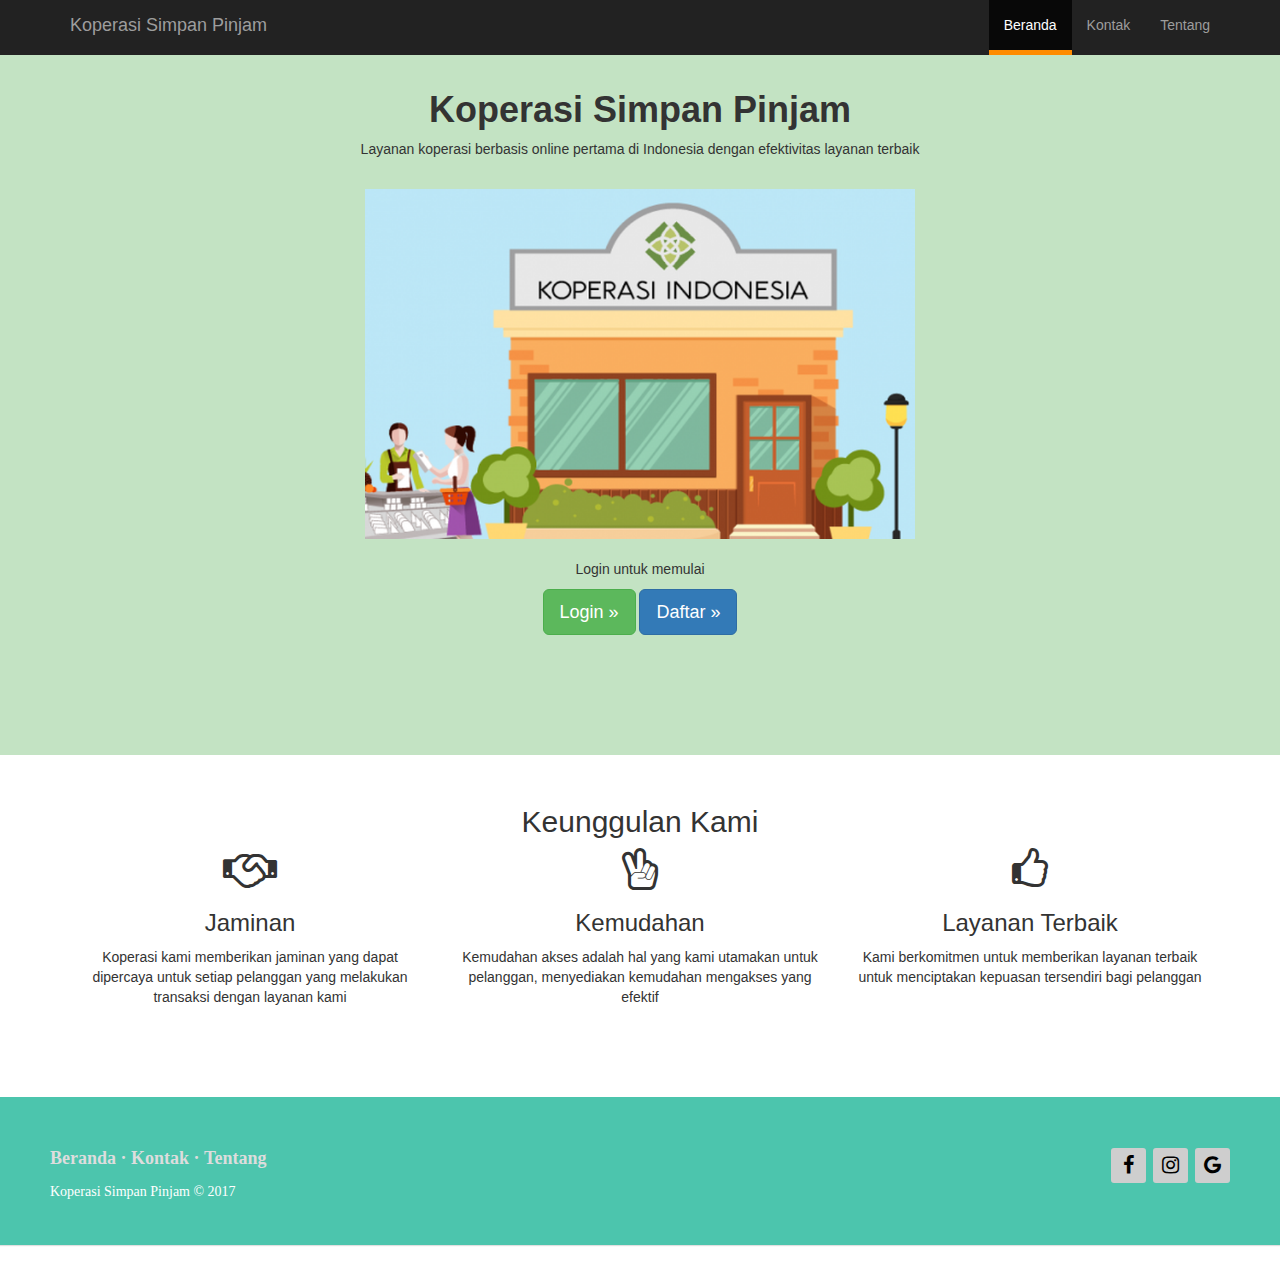
<file: index.html>
<!DOCTYPE html>
<html lang="en">
  <head>
    <meta charset="utf-8">
    <meta name="viewport" content="width=device-width, initial-scale=1">
    <title> Koperasi Simpan Pinjam </title>
    <link href="assets/bootstrap/css/bootstrap.min.css" rel="stylesheet">
  	<link href="assets/font-awesome/css/font-awesome.min.css" rel="stylesheet">
    <link href="assets/css/index.css" rel="stylesheet">
  </head>

  <body>

    <nav class="navbar navbar-inverse navbar-fixed-top">
      <div class="container">
        <div class="navbar-header">
          <button type="button" class="navbar-toggle collapsed" data-toggle="collapse" data-target="#navbar" aria-expanded="false" aria-controls="navbar">
            <span class="sr-only">Toggle navigation</span>
            <span class="icon-bar"></span>
            <span class="icon-bar"></span>
            <span class="icon-bar"></span>
          </button>
          <a class="navbar-brand" href="#">Koperasi Simpan Pinjam</a>
        </div>
        <div id="navbar" class="navbar-collapse collapse">
          <ul class="nav navbar-nav navbar-right">
			<li class="active"><a href="index.html"> Beranda </a></li>
			<li><a href="contact.html"> Kontak </a></li>
			<li><a href="about.html"> Tentang </a></li>
		  </ul>
        </div><!--/.navbar-collapse -->
      </div>
    </nav>

    <div align="center" style="background-color: #c3e3c3;">
      <div class="container">
        <h1><b> <br> Koperasi Simpan Pinjam </b><br> </h1>
        <p> Layanan koperasi berbasis online pertama di Indonesia dengan efektivitas layanan terbaik</p>
		<br><img src="assets/img/koprasi.png" width="550" height="350" />
			<br><br> Login untuk memulai </p>
        <a class="btn btn-success btn-lg" href="login.html" role="button">Login &raquo;</a>
				<a class="btn btn-primary btn-lg" href="register.html" role="button">Daftar &raquo;</a>
				<br><br><br><br><br><br><br>
      </div>
    </div>
	
      <!-- Example row of columns -->
	<div id="rowcontent">
	<div class="container">
		<h2 class="text-center"> Keunggulan Kami </h2>
		<div class="row">
			<div class="col-md-4">
				<i class="fa fa-handshake-o fa-3x"></i>
					<h3> Jaminan </h3>
				<p> Koperasi kami memberikan jaminan yang dapat dipercaya untuk setiap pelanggan yang melakukan transaksi dengan layanan kami </p>
			</div>
			<div class="col-md-4">
				<i class="fa fa-hand-peace-o fa-3x"></i>
					<h3> Kemudahan </h3>
				<p> Kemudahan akses adalah hal yang kami utamakan untuk pelanggan, menyediakan kemudahan mengakses yang efektif  </p>
			</div>
			<div class="col-md-4">
				<i class="fa fa-thumbs-o-up fa-3x"></i>
					<h3> Layanan Terbaik </h3>
				<p> Kami berkomitmen untuk memberikan layanan terbaik untuk menciptakan kepuasan tersendiri bagi pelanggan</p>
			</div>
		</div>
    </div> <!-- Container -->
	</div>
	  
	
	<footer class="footer-distributed">
		<div class="footer-right">
			<a href="http://www.facebook.com/kazuma.kun.756"><i class="fa fa-facebook"></i></a>
			<a href="http://www.instagram.com/sahrizal029"><i class="fa fa-instagram"></i></a>
			<a href="#"><i class="fa fa-google"></i></a>
		</div>

		<div class="footer-left">
			<p class="footer-links">
				<a href="index.html">Beranda</a>
				·
				<a href="contact.html"> Kontak </a>
				·
				<a href="about.html"> Tentang </a>
			</p>

			<p class="footer-text">Koperasi Simpan Pinjam &copy; 2017</p>
		</div>

	</footer>
</div>
    <!-- Javascript -->
		<script src="modal/js/jquery.js" type="text/javascript"></script>
		<script src="modal/js/bootstrap.js" type="text/javascript"></script>
		<script type="text/javascript" language="javascript" src="assets/jQuery/jquery.js"></script>
		<script type="text/javascript" language="javascript" src="assets/jQuery/jquery-ui.js"></script>
		<script type="text/javascript" language="javascript" class="init">
		$(function(){
			$(".datepicker").datepicker({
				dateFormat: "yy-mm-dd"
			});
		});
	
		</script>
  </body>
</html>
</file>
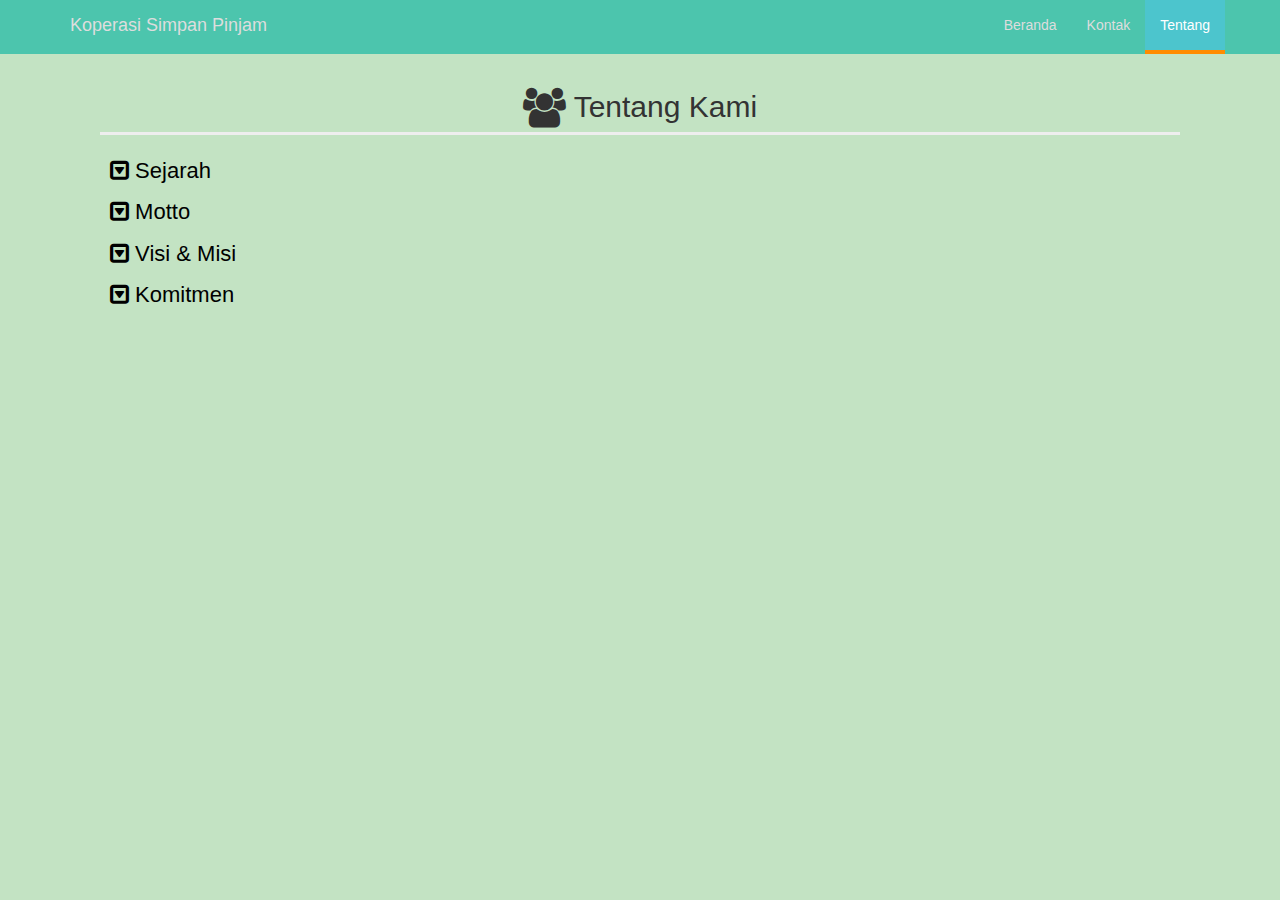
<file: about.html>
<!DOCTYPE html>
<html lang="en">
  <head>
    <meta charset="utf-8">
    <meta name="viewport" content="width=device-width, initial-scale=1">
    <title> About - Koperasi Simpan Pinjam </title>

    <!-- CSS -->
    <link href="assets/bootstrap/css/bootstrap.min.css" rel="stylesheet">
  	<link href="assets/font-awesome/css/font-awesome.min.css" rel="stylesheet">
    <link href="assets/css/about.css" rel="stylesheet">

  </head>

  <body>

    <nav class="navbar navbar-inverse navbar-fixed-top">
      <div class="container">
        <div class="navbar-header">
          <button type="button" class="navbar-toggle collapsed" data-toggle="collapse" data-target="#navbar" aria-expanded="false" aria-controls="navbar">
            <span class="sr-only">Toggle navigation</span>
            <span class="icon-bar"></span>
            <span class="icon-bar"></span>
            <span class="icon-bar"></span>
          </button>
          <a class="navbar-brand" href="index.html">Koperasi Simpan Pinjam</a>
        </div>
        <div id="navbar" class="navbar-collapse collapse">
          <ul class="nav navbar-nav navbar-right">
			<li><a href="index.html"> Beranda </a></li>
			<li><a href="contact.html"> Kontak </a></li>
			<li class="active"><a href="about.html"> Tentang </a></li>
		  </ul>
        </div><!--/.navbar-collapse -->
      </div>
    </nav>
	
	<div class="about">
		<div class="container">
		<div class="main">
		  <h2 class="page-header"><i class="fa fa-group fa-lg"></i> Tentang Kami </h2>

			<div class="wrapper">
				<a href="#sejarah"><i class="fa fa-toggle-down"></i> Sejarah </a>
				<div id="sejarah" class="content">
						<p>
							Koperasi Simpan Pinjam berdiri pada tahun 1992, didirikan untuk pertama kalinya oleh tiga orang yang mempelopori adanya Koperasi Simpan Pinjam, yaitu <b> Sulaeman Notodiningrat </b>, <b> Sahrizal Amirul Firdaus </b> dan <b> Anna Maria </b>. Bermula dari keresahan-keresahan masyarakat yang kemudian dijadikan pemecahan masalahnya dalam bentuk solusi oleh tiga orang tersebut. Namun, Kami baru berdiri secara resmi sebagai organisasi pada tahun 1995 setelah menetapkan struktur kepengurusan dan perizinan pada pemerintah. Dan kini, Koperasi Simpan Pinjam menggunakan sistem berbasis online untuk lebih menjangkau masyarakat lainnya.
						</p>
				</div>
			</div>
		
			<div class="wrapper">
				<a href="#motto"><i class="fa fa-toggle-down"></i> Motto </a>
				<div id="motto" class="content">
					<h4 class="text-center"> "Memudahkan usaha yang sulit, menjangkau hingga lapisan terbawah" </h4>
					<p>
						Sesuai dengan motto, kami menyediakan layanan bagi siapapun, apapun statusnya kami tidak pandang bulu terhadap siapapun. Kami juga meyakinkan anda bahwa seluruh layanan kami berbanding lurus dengan motto kami yaitu memudahkan usaha anda. Usaha dalam bentuk apapun jika anda butuh bantuan dalam pinjaman dana maka kami siap membantu anda
					</p>
				</div>
			</div>
		
			<div class="wrapper">
				<a href="#visimisi"><i class="fa fa-toggle-down"></i> Visi & Misi </a>
				<div id="visimisi" class="content">
						<p>
							Visi dan kami dalam bergerak untuk kedepannya adalah untuk :
						</p>
							<ul>
								<li> Menjadi pelopor bagi perusahaan lain untuk memajukan bisnis di Indonesia </li>
								<li> Menjadi perusahaan yang bisa diandalkan oleh masyarakat dalam bidang simpan pinjam </li>
								<li> Ikut berpartisipasi dalam memajukan kegiatan perekonomian masyarakat terutama yang ada di lapisan terbawah </li>
								<li> Membantu setiap masyarakat untuk mandiri dalam kegiatan perekonomiannya </li>
							</ul>
				</div>
			</div>
		
			<div class="wrapper">
				<a href="#komitmen"><i class="fa fa-toggle-down"></i> Komitmen </a>
				<div id="komitmen" class="content">
						<p>
							Kami memiliki komitmen yang sangat kuat bagi masyarakat untuk membantu mereka dalam kegiatan perekonomian supaya mereka dapat mandiri dalam mengurus kegiatan ekonominya masing-masing, memajukan bisnis yang ada di lapisan terbawah untuk maju dan berkembang bersama kami. Perkataan kami bukanlah sekedar omong kosong, karena kami berkomitmen dalam setiap perkataan yang kami ucapkan
						</p>
				</div>
			</div>
			
		</div>
		
		</div>
		
	</div>
	
	
	
	<!-- Javascript -->
		<script src="modal/js/jquery.js" type="text/javascript"></script>
		<script src="modal/js/bootstrap.js" type="text/javascript"></script>
		<script type="text/javascript" language="javascript" src="assets/jQuery/jquery.js"></script>
		<script type="text/javascript" language="javascript" src="assets/jQuery/jquery-ui.js"></script>
		<script type="text/javascript" language="javascript" class="init">
		$(function(){
			$(".datepicker").datepicker({
				dateFormat: "yy-mm-dd"
			});
		});
	
		</script>
	</body>
</html>
</file>
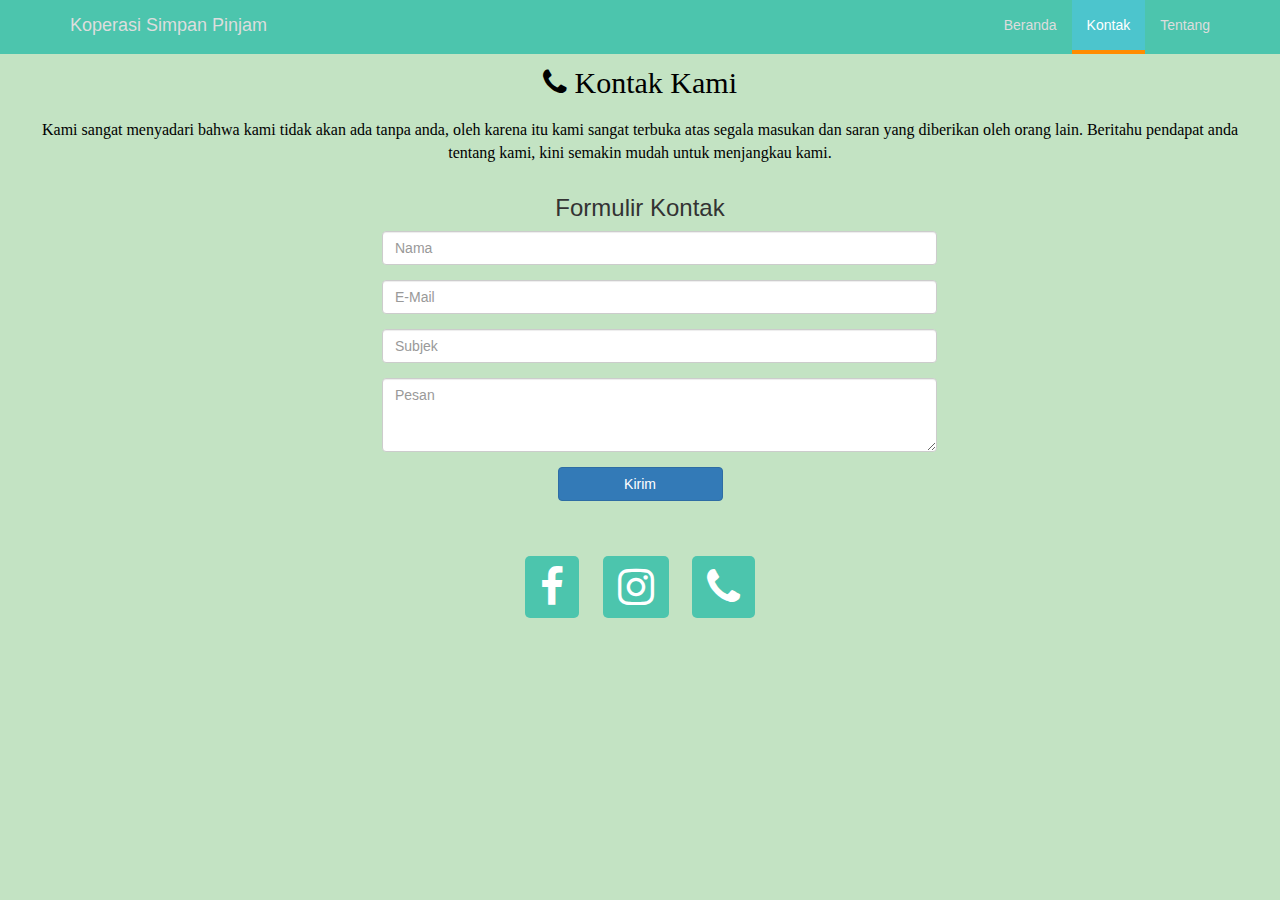
<file: contact.html>
<!DOCTYPE html>
<html lang="en">
  <head>
    <meta charset="utf-8">
    <meta http-equiv="X-UA-Compatible" content="IE=edge">
    <meta name="viewport" content="width=device-width, initial-scale=1">
    <title> Kontak - Koperasi Simpan Pinjam </title>
    <link href="assets/bootstrap/css/bootstrap.min.css" rel="stylesheet">
		<link href="assets/font-awesome/css/font-awesome.min.css" rel="stylesheet">
	  <link href="assets/css/contact.css" rel="stylesheet">
  </head>

  <body>

    <nav class="navbar navbar-inverse navbar-fixed-top">
      <div class="container">
        <div class="navbar-header">
          <button type="button" class="navbar-toggle collapsed" data-toggle="collapse" data-target="#navbar" aria-expanded="false" aria-controls="navbar">
            <span class="sr-only">Toggle navigation</span>
            <span class="icon-bar"></span>
            <span class="icon-bar"></span>
            <span class="icon-bar"></span>
          </button>
          <a class="navbar-brand" href="index.html">Koperasi Simpan Pinjam</a>
        </div>
        <div id="navbar" class="navbar-collapse collapse">
          <ul class="nav navbar-nav navbar-right">
			<li><a href="index.html"> Beranda </a></li>
			<li class="active"><a href="contact.html"> Kontak </a></li>
			<li><a href="about.html"> Tentang </a></li>
		  </ul>
        </div><!--/.navbar-collapse -->
      </div>
    </nav>
	
	<!-- Contact -->
	<div class="header">
	  <h2 id="lead"><i class="fa fa-phone"></i> Kontak Kami </h2>
		<p id="desc"> Kami sangat menyadari bahwa kami tidak akan ada tanpa anda, oleh karena itu kami sangat terbuka atas segala masukan dan saran yang diberikan oleh orang lain. Beritahu pendapat anda tentang kami, kini semakin mudah untuk menjangkau kami.</p>
	</div>			
		<div class="container">
				<h3 id="head"> Formulir Kontak </h3>
			<div class="row">
				<div class="col-md-12 contact">
					<form action="kirim_email.php" class="form-horizontal" role="form" method="POST">
						<div class="form-group">
							<div class="col-md-6 col-md-push-2 input">
								<input type="text" class="form-control" name="nama" placeholder="Nama">
							</div>
						</div>
						<div class="form-group">
							<div class="col-md-6 col-md-push-2 input">
								<input type="text" class="form-control" name="email" placeholder="E-Mail">
							</div>
						</div>
						<div class="form-group">
							<div class="col-md-6 col-md-push-2 input">
								<input type="text" class="form-control" name="subjek" placeholder="Subjek">
							</div>
						</div>
						<div class="form-group">
							<div class="col-md-6 col-md-push-2 input">
								<textarea class="form-control" rows="3" name="pesan" placeholder="Pesan"></textarea>								</div>
						</div>
						<div class="form-group">
							<div class="col-md-2 col-md-push-5">
								<button type="submit" class="btn btn-block btn-primary"> Kirim </button>
							</div>	
						</div>
					</form>
				</div>
			</div>

		</div>

	<!-- Socmed -->
	<div class="icon">
		<div class="iconbox">
			<a href="http://www.facebook.com/kazuma.kun.756"><i class="fa fa-facebook fa-3x"></i></a>
		</div>
		<div class="iconbox">
			<a href="http://www.instagram.com/sahrizal029"><i class="fa fa-instagram fa-3x"></i></a>
		</div>
		<div class="iconbox">	
			<a href=""><i class="fa fa-phone fa-3x"></i></a>
		</div>
	</div>
	  
	<!-- Javascript -->
		<script src="modal/js/jquery.js" type="text/javascript"></script>
		<script src="modal/js/bootstrap.js" type="text/javascript"></script>
		<script type="text/javascript" language="javascript" src="assets/jQuery/jquery.js"></script>
		<script type="text/javascript" language="javascript" src="assets/jQuery/jquery-ui.js"></script>
		<script type="text/javascript" language="javascript" class="init">
		$(function(){
			$(".datepicker").datepicker({
				dateFormat: "yy-mm-dd"
			});
		});
	
		</script>

  </body>
</html>
</file>
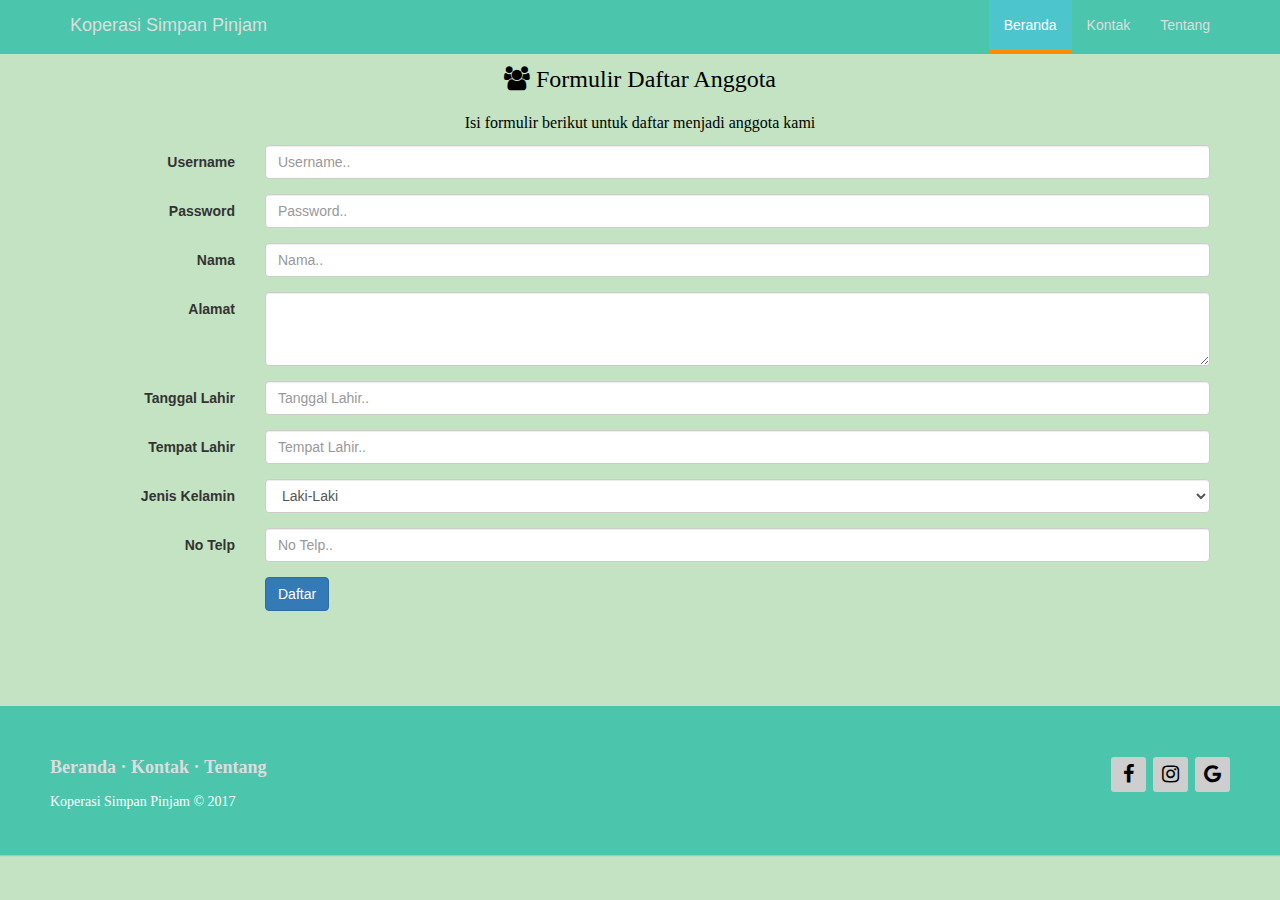
<file: register.html>
<!DOCTYPE html>
<html lang="en">
  <head>
    <meta charset="utf-8">
    <meta name="viewport" content="width=device-width, initial-scale=1">
    <title> Koperasi Simpan Pinjam </title>
    <link href="assets/bootstrap/css/bootstrap.min.css" rel="stylesheet">
  	<link href="assets/font-awesome/css/font-awesome.min.css" rel="stylesheet">
    <link href="assets/css/register.css" rel="stylesheet">
	<link rel="stylesheet" href="assets/jQuery/jquery-ui.css">
  </head>

  <body>

    <nav class="navbar navbar-inverse navbar-fixed-top">
      <div class="container">
        <div class="navbar-header">
          <button type="button" class="navbar-toggle collapsed" data-toggle="collapse" data-target="#navbar" aria-expanded="false" aria-controls="navbar">
            <span class="sr-only">Toggle navigation</span>
            <span class="icon-bar"></span>
            <span class="icon-bar"></span>
            <span class="icon-bar"></span>
          </button>
          <a class="navbar-brand" href="#">Koperasi Simpan Pinjam</a>
        </div>
        <div id="navbar" class="navbar-collapse collapse">
          <ul class="nav navbar-nav navbar-right">
			<li class="active"><a href="index.html"> Beranda </a></li>
			<li><a href="contact.html"> Kontak </a></li>
			<li><a href="about.html"> Tentang </a></li>
		  </ul>
        </div><!--/.navbar-collapse -->
      </div>
    </nav>

    <div class="header">
	  <h3 id="lead"><i class="fa fa-group"></i> Formulir Daftar Anggota </h3>
		<p id="desc"> Isi formulir berikut untuk daftar menjadi anggota kami </p>
	</div>			
    <div class="container">
        <div class="row">
		    <div class="col-md-12 contact">
			    <form action="proses_register.php" class="form-horizontal" role="form" method="POST">
					<div class="form-group">
                        <label for="username" class="col-md-2 control-label"> Username </label>
						<div class="col-md-10">
							<input type="text" class="form-control" name="username" placeholder="Username.." /required>
						</div>
					</div>
                    <div class="form-group">
                        <label for="password" class="col-md-2 control-label"> Password </label>
						<div class="col-md-10">
							<input type="password" class="form-control" name="password" placeholder="Password.." /required>
						</div>
					</div>
                    <div class="form-group">
                        <label for="nama" class="col-md-2 control-label"> Nama </label>
						<div class="col-md-10">
							<input type="text" class="form-control" name="nama" placeholder="Nama.." /required>
						</div>
					</div>
                    <div class="form-group">
                        <label for="alamat" class="col-md-2 control-label"> Alamat </label>
						<div class="col-md-10">
							<textarea class="form-control" rows="3" name="alamat" placeholder="Alamat.." /required> </textarea>
						</div>
					</div>
                    <div class="form-group">
                        <label for="tgl_lhr" class="col-md-2 control-label"> Tanggal Lahir </label>
						<div class="col-md-10">
							<input type="text" class="datepicker form-control" name="tgl_lhr" placeholder="Tanggal Lahir.." /required>
						</div>
					</div>
                    <div class="form-group">
                        <label for="tmp_lhr" class="col-md-2 control-label"> Tempat Lahir </label>
						<div class="col-md-10">
							<input type="text" class="form-control" name="tmp_lhr" placeholder="Tempat Lahir.." /required>
						</div>
					</div>
                    <div class="form-group">
                        <label for="j_kel" class="col-md-2 control-label"> Jenis Kelamin </label>
						<div class="col-md-10">
							<select class="form-control" name="j_kel" placeholder="Jenis Kelamin.." /required>
                                <option value="Laki-Laki"> Laki-Laki </option>
                                <option value="Perempuan"> Perempuan </option>
							</select>  
						</div>
					</div>
                    <div class="form-group">
                        <label for="no_tlp" class="col-md-2 control-label"> No Telp </label>
						<div class="col-md-10">
							<input type="text" class="form-control" name="no_tlp" placeholder="No Telp.." /required>
						</div>
					</div>
                     <div class="form-group">
                         <div class="col-md-offset-2 col-md-10">
							<button type="submit" class="btn btn-primary"> Daftar </button>
                         </div>
                     </div>
                </form>
			</div>	
		</div>
	</div>
		  

    <footer class="footer-distributed">
		<div class="footer-right">
			<a href="http://www.facebook.com/kazuma.kun.756"><i class="fa fa-facebook"></i></a>
			<a href="http://www.instagram.com/sahrizal029"><i class="fa fa-instagram"></i></a>
			<a href="#"><i class="fa fa-google"></i></a>
		</div>

		<div class="footer-left">
			<p class="footer-links">
				<a href="index.html">Beranda</a>
				·
				<a href="contact.html"> Kontak </a>
				·
				<a href="about.html"> Tentang </a>
			</p>

			<p class="footer-text">Koperasi Simpan Pinjam &copy; 2017</p>
		</div>

	</footer>
    <!-- Javascript -->
		<script src="modal/js/jquery.js" type="text/javascript"></script>
		<script src="modal/js/bootstrap.js" type="text/javascript"></script>
		<script type="text/javascript" language="javascript" src="assets/jQuery/jquery.js"></script>
		<script type="text/javascript" language="javascript" src="assets/jQuery/jquery-ui.js"></script>
		<script type="text/javascript" language="javascript" class="init">
		$(function(){
			$(".datepicker").datepicker({
				dateFormat: "yy-mm-dd"
			});
		});
	
		</script>
  </body>
</html>
</file>
<file: assets/css/index.css>
body {
		margin			: 0;
		padding-top		: 30px;
		padding-bottom	: 20px;
	}

/* Tema Navbar Custom */
	.navbar-inverse{
		background 		: #4cc5ad; 
		border-bottom   : 0px solid #04c5ad; 
	} 

	.navbar-inverse .navbar-brand{
		color: #ddd;
	}

	.navbar-inverse .navbar-brand:hover{
		color: #fff;
	}

	.navbar-inverse .navbar-nav > li > a {
  	color: #ddd;
	}

	.navbar-inverse .navbar-nav > li > a:hover,
	.navbar-inverse .navbar-nav > li > a:focus {
  	color: #fff;
  	background-color: transparent;
	}
	
	.navbar-inverse .navbar-nav > .active > a,
	.navbar-inverse .navbar-nav > .active > a:hover,
	.navbar-inverse .navbar-nav > .active > a:focus {
  		color: #fff;
  		background-color: #4cc5cd;
			box-sizing: content-box;
			border-bottom: 5px solid darkorange;
	}

	.navbar-inverse .navbar-toggle {
  	border-color: #04c5ad;
	}
	.navbar-inverse .navbar-toggle:hover,
	.navbar-inverse .navbar-toggle:focus {
  	background-color: #4cc5ad;
	}
	.navbar-inverse .navbar-toggle .icon-bar {
  	background-color: #fff;
	}


 .navbar-inverse {
  background-color: #222;
  border-color: #080808;
}
.navbar-inverse .navbar-brand {
  color: #9d9d9d;
}
.navbar-inverse .navbar-brand:hover,
.navbar-inverse .navbar-brand:focus {
  color: #fff;
  background-color: transparent;
}
.navbar-inverse .navbar-text {
  color: #9d9d9d;
}
.navbar-inverse .navbar-nav > li > a {
  color: #9d9d9d;
}
.navbar-inverse .navbar-nav > li > a:hover,
.navbar-inverse .navbar-nav > li > a:focus {
  color: #fff;
  background-color: transparent;
}
.navbar-inverse .navbar-nav > .active > a,
.navbar-inverse .navbar-nav > .active > a:hover,
.navbar-inverse .navbar-nav > .active > a:focus {
  color: #fff;
  background-color: #080808;
}
.navbar-inverse .navbar-nav > .disabled > a,
.navbar-inverse .navbar-nav > .disabled > a:hover,
.navbar-inverse .navbar-nav > .disabled > a:focus {
  color: #444;
  background-color: transparent;
}
.navbar-inverse .navbar-toggle {
  border-color: #333;
}
.navbar-inverse .navbar-toggle:hover,
.navbar-inverse .navbar-toggle:focus {
  background-color: #333;
}
.navbar-inverse .navbar-toggle .icon-bar {
  background-color: #fff;
}
.navbar-inverse .navbar-collapse,
.navbar-inverse .navbar-form {
  border-color: #101010;
}
.navbar-inverse .navbar-nav > .open > a,
.navbar-inverse .navbar-nav > .open > a:hover,
.navbar-inverse .navbar-nav > .open > a:focus {
  color: #fff;
  background-color: #080808;
}
@media (max-width: 767px) {
  .navbar-inverse .navbar-nav .open .dropdown-menu > .dropdown-header {
    border-color: #080808;
  }
  .navbar-inverse .navbar-nav .open .dropdown-menu .divider {
    background-color: #080808;
  }
  .navbar-inverse .navbar-nav .open .dropdown-menu > li > a {
    color: #9d9d9d;
  }
  .navbar-inverse .navbar-nav .open .dropdown-menu > li > a:hover,
  .navbar-inverse .navbar-nav .open .dropdown-menu > li > a:focus {
    color: #fff;
    background-color: transparent;
  }
  .navbar-inverse .navbar-nav .open .dropdown-menu > .active > a,
  .navbar-inverse .navbar-nav .open .dropdown-menu > .active > a:hover,
  .navbar-inverse .navbar-nav .open .dropdown-menu > .active > a:focus {
    color: #fff;
    background-color: #080808;
  }
  .navbar-inverse .navbar-nav .open .dropdown-menu > .disabled > a,
  .navbar-inverse .navbar-nav .open .dropdown-menu > .disabled > a:hover,
  .navbar-inverse .navbar-nav .open .dropdown-menu > .disabled > a:focus {
    color: #444;
    background-color: transparent;
  }
}
.navbar-inverse .navbar-link {
  color: #9d9d9d;
}
.navbar-inverse .navbar-link:hover {
  color: #fff;
}
.navbar-inverse .btn-link {
  color: #9d9d9d;
}
.navbar-inverse .btn-link:hover,
.navbar-inverse .btn-link:focus {
  color: #fff;
}
.navbar-inverse .btn-link[disabled]:hover,
fieldset[disabled] .navbar-inverse .btn-link:hover,
.navbar-inverse .btn-link[disabled]:focus,
fieldset[disabled] .navbar-inverse .btn-link:focus {
  color: #444;
} */
	
/* Bagian Row */
	
	.container > h2{
		margin-bottom 	: 30px; 
	}

	#rowcontent{
		margin-top		: 30px ;
		margin-bottom	: 30px ;
		text-align      : center; 
	}

	
	
/* Bagian Footer */

	footer{
		position: relative;
		bottom: 0;
	}
	
	.footer-distributed{
		background-color: #4cc5ad;
		box-shadow: 0 1px 1px 0 rgba(0, 0, 0, 0.12);
		box-sizing: border-box;
		width: 100%;
		text-align: left;
		font: normal 16px tahoma;
		padding: 45px 50px;
		margin-top: 80px;
	}

	.footer-distributed .footer-left p{
		color:  #8f9296;
		font-size: 14px;
		margin: 0;
	}

/* Footer links */

	.footer-distributed p.footer-links{
		font-size:18px;
		font-weight: bold;
		color:  #ddd;
		margin: 0 0 10px;
		padding: 0;
	}

	.footer-distributed p.footer-links a{
		display:inline-block;
		line-height: 1.8;
		text-decoration: none;
		color:  inherit;
	}

	.footer-distributed p.footer-text{
		color: #fff;
	}

	.footer-distributed p.footer-links a:hover{
		color: #fff;
	}
	.footer-distributed .footer-right{
		float: right;
		margin-top: 6px;
		max-width: 180px;
	}

	.footer-distributed .footer-right a{
		display: inline-block;
		width: 35px;
		height: 35px;
		background-color:  #cecece;
		border-radius: 3px;
		color: #000;
		font-size: 20px;
		text-align: center;
		line-height: 35px;

		margin-left: 3px;
	}

@media (max-width: 600px) {

	.footer-distributed .footer-left,
	.footer-distributed .footer-right{
		text-align: center;
	}

	.footer-distributed .footer-right{
		float: none;
		margin: 0 auto 20px;
	}

	.footer-distributed .footer-left p.footer-links{
		line-height: 1.8;
	}
}
</file>
<file: assets/css/about.css>
body{
		background 		 : #c3e3c3; 
		background-size	 : cover;
		padding 		 : 0;
		margin 			 : 0; 
	}
  
  .about{
		margin		: 70px auto;
	}

  p{
    text-indent: 30px;
    font-family: Tahoma;
  }

 /* Tema Navbar Custom */
	.navbar-inverse{
		background 		: #4cc5ad; 
		border-bottom   : 0px solid #04c5ad; 
	} 

	.navbar-inverse .navbar-brand{
		color: #ddd;
	}

	.navbar-inverse .navbar-brand:hover{
		color: #fff;
	}

	.navbar-inverse .navbar-nav > li > a {
  	color: #ddd;
	}

	.navbar-inverse .navbar-nav > li > a:hover,
	.navbar-inverse .navbar-nav > li > a:focus {
  	color: #fff;
  	background-color: transparent;
	}
	
	.navbar-inverse .navbar-nav > .active > a,
	.navbar-inverse .navbar-nav > .active > a:hover,
	.navbar-inverse .navbar-nav > .active > a:focus {
  		color: #fff;
  		background-color: #4cc5cd;
			box-sizing: content-box;
			border-bottom: 4px solid darkorange;
	}

  .navbar-inverse .navbar-toggle {
  	border-color: #04c5ad;
	}
	.navbar-inverse .navbar-toggle:hover,
	.navbar-inverse .navbar-toggle:focus {
  	background-color: #4cc5ad;
	}
	.navbar-inverse .navbar-toggle .icon-bar {
  	background-color: #fff;
	}

/* Accordion Jadi-Jadian :p */
  .wrapper{
    margin: 10px;
  }
  .wrapper a{
    font-size: 22px;
  }

  a:hover{
    text-decoration: none;
  }

  .text-center{
    margin: 0;
  }

  #sejarah,#motto,#visimisi,#komitmen{
    margin: 0;
    border-radius: 5px;
    background-color: #fff;
  }

  .content{
    padding: 0;
    height: 0;
    overflow: hidden; 
  }

  .wrapper a{
    color: #000;
  }

  .content:target{
    padding: 5px 15px;
    height: auto;
    color: #222;
  }

  h3{
    font-family: Verdana;
  }
	
.main {
  padding-top: 20px;
  padding-right: 20px;
  padding-bottom: 20px;
  text-align: justify;
}

.page-header{
  border-bottom: 3px solid #eee; 
}

@media (min-width: 768px) {
  .main {
    padding-right: 30px;
    padding-left: 30px;
  }
}

.main .page-header {
  margin-top: 0;
  text-align: center;
}

@media (max-width: 768px) {
  .page-header{
    font-size: 24px;
  }

  .wrapper a{
    font-size: 20px;
  }

  .content{
    font-size: 13px;
  }

  .content:target{
    padding: 5px;
  }

}
</file>
<file: assets/css/contact.css>
body{
		background 		 : #c3e3c3; 
		background-size	 : cover;
		padding 		 : 0;
		margin 			 : 0; 
	}

/* Tema Navbar Custom */
	.navbar-inverse{
		background 		: #4cc5ad; 
		border-bottom   : 0px solid #04c5ad; 
	} 

	.navbar-inverse .navbar-brand{
		color: #ddd;
	}

	.navbar-inverse .navbar-brand:hover{
		color: #fff;
	}

	.navbar-inverse .navbar-nav > li > a {
  	color: #ddd;
	}

	.navbar-inverse .navbar-nav > li > a:hover,
	.navbar-inverse .navbar-nav > li > a:focus {
  	color: #fff;
  	background-color: transparent;
	}
	
	.navbar-inverse .navbar-nav > .active > a,
	.navbar-inverse .navbar-nav > .active > a:hover,
	.navbar-inverse .navbar-nav > .active > a:focus {
  		color: #fff;
  		background-color: #4cc5cd;
			box-sizing: content-box;
			border-bottom: 4px solid darkorange;
	}

	.navbar-inverse .navbar-toggle {
  	border-color: #04c5ad;
	}
	.navbar-inverse .navbar-toggle:hover,
	.navbar-inverse .navbar-toggle:focus {
  	background-color: #4cc5ad;
	}
	.navbar-inverse .navbar-toggle .icon-bar {
  	background-color: #fff;
	}

	.contact{
		border-radius : 5px;  
	}

	#desc{
		font-family : Verdana;
		margin-top  : 10px; 
		text-align  : center;
		font-size   : 16px;  
	}

	#lead{
		margin	 		: 20px;
		color 			: c3c3c3; 
		font-family 	: Tahoma; 
	}

	#head{
		text-align  : center; 
	}
	
	.input{
		padding     : auto 15px; 
		margin		: auto 10%;
	} 
	
	.control-label{
		margin: 0;
	}
	
	.header{
		margin 			: 26px;
		margin-bottom   : 10px; 
		padding-top		: 20px;
		padding-bottom	: 0;
		text-align		: center;
		color 			: #000; 		
	}
	
	/* Icon */

	.icon{
		margin: 30px;
		text-align: center;
	}

	.icon > h3{
		text-align: center;
	}

	 .iconbox{
		display    : inline-block;
		margin: 10px;
		padding : 10px 15px;
		text-align : center;   
		background : #4cc5ad;  
		border-radius: 5px;    
	} 

	.iconbox a{
		color   : #fff; 
	}

	.iconbox:hover{
		-webkit-transform: translateY(-8px);
		-ms-transform: translateY(-8px);
		-o-transform: translateY(-8px);
		transform: translateY(-8px); 
		-webkit-box-shadow: 0 10px 10px rgba(0,0,0,0.5);
		box-shadow: 0 10px 10px rgba(0,0,0,0.5);
		-webkit-transition: 0.7s;
		-o-transition: 0.7s;
		transition: 0.7s;
		transition-timing-function: ease-in-out;
	}
</file>
<file: assets/css/register.css>
body{
		background 		 : #c3e3c3; 
		background-size	 : cover;
		padding 		 : 0;
		margin 			 : 0; 
	}

/* Tema Navbar Custom */
	.navbar-inverse{
		background 		: #4cc5ad; 
		border-bottom   : 0px solid #04c5ad; 
	} 

	.navbar-inverse .navbar-brand{
		color: #ddd;
	}

	.navbar-inverse .navbar-brand:hover{
		color: #fff;
	}

	.navbar-inverse .navbar-nav > li > a {
  	color: #ddd;
	}

	.navbar-inverse .navbar-nav > li > a:hover,
	.navbar-inverse .navbar-nav > li > a:focus {
  	color: #fff;
  	background-color: transparent;
	}
	
	.navbar-inverse .navbar-nav > .active > a,
	.navbar-inverse .navbar-nav > .active > a:hover,
	.navbar-inverse .navbar-nav > .active > a:focus {
  		color: #fff;
  		background-color: #4cc5cd;
			box-sizing: content-box;
			border-bottom: 4px solid darkorange;
	}

	.navbar-inverse .navbar-toggle {
  	border-color: #04c5ad;
	}
	.navbar-inverse .navbar-toggle:hover,
	.navbar-inverse .navbar-toggle:focus {
  	background-color: #4cc5ad;
	}
	.navbar-inverse .navbar-toggle .icon-bar {
  	background-color: #fff;
	}

    .header{
		margin 			: 26px;
		margin-bottom   : 10px; 
		padding-top		: 20px;
		padding-bottom	: 0;
		text-align		: center;
		color 			: #000; 		
	}
    
    #desc{
		font-family : Verdana;
		margin-top  : 10px; 
		text-align  : center;
		font-size   : 16px;  
	}

	#lead{
		margin	 		: 20px;
		color 			: c3c3c3; 
		font-family 	: Tahoma; 
	}

	#head{
		text-align  : center; 
	}


    /* Bagian Footer */

	footer{
		position: relative;
		bottom: 0;
	}
	
	.footer-distributed{
		background-color: #4cc5ad;
		box-shadow: 0 1px 1px 0 rgba(0, 0, 0, 0.12);
		box-sizing: border-box;
		width: 100%;
		text-align: left;
		font: normal 16px tahoma;
		padding: 45px 50px;
		margin-top: 80px;
	}

	.footer-distributed .footer-left p{
		color:  #8f9296;
		font-size: 14px;
		margin: 0;
	}

/* Footer links */

	.footer-distributed p.footer-links{
		font-size:18px;
		font-weight: bold;
		color:  #ddd;
		margin: 0 0 10px;
		padding: 0;
	}

	.footer-distributed p.footer-links a{
		display:inline-block;
		line-height: 1.8;
		text-decoration: none;
		color:  inherit;
	}

	.footer-distributed p.footer-text{
		color: #fff;
	}

	.footer-distributed p.footer-links a:hover{
		color: #fff;
	}
	.footer-distributed .footer-right{
		float: right;
		margin-top: 6px;
		max-width: 180px;
	}

	.footer-distributed .footer-right a{
		display: inline-block;
		width: 35px;
		height: 35px;
		background-color:  #cecece;
		border-radius: 3px;
		color: #000;
		font-size: 20px;
		text-align: center;
		line-height: 35px;

		margin-left: 3px;
	}

@media (max-width: 600px) {

	.footer-distributed .footer-left,
	.footer-distributed .footer-right{
		text-align: center;
	}

	.footer-distributed .footer-right{
		float: none;
		margin: 0 auto 20px;
	}

	.footer-distributed .footer-left p.footer-links{
		line-height: 1.8;
	}
}
</file>
